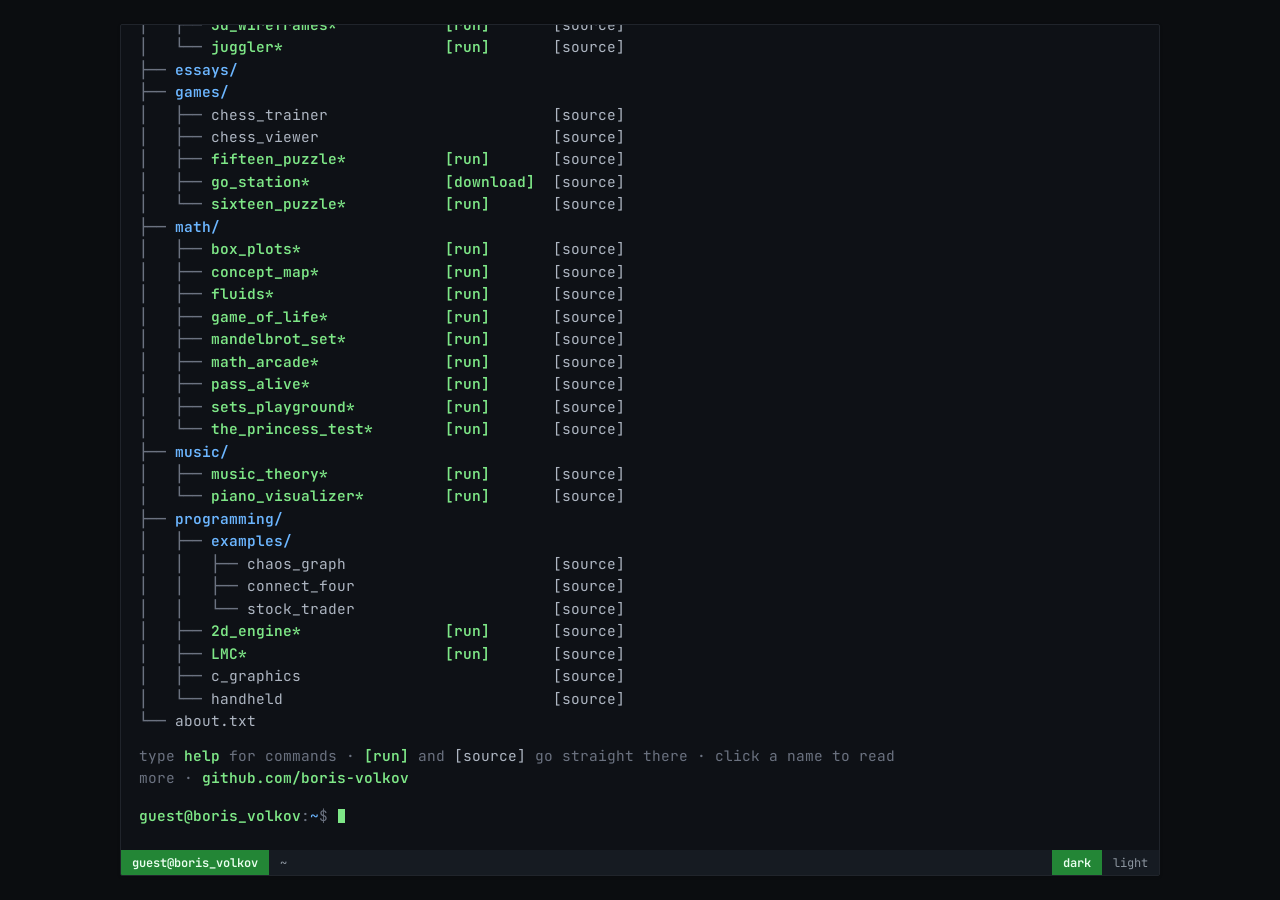
<file: index.html>
<!DOCTYPE html>
<html lang="en" data-theme="dark">
<head>
<meta charset="UTF-8">
<title>boris_volkov</title>
<meta name="viewport" content="width=device-width, initial-scale=1">
<meta name="author" content="Boris Volkov">
<meta name="description" content="Programs for practicing math, music, chess and go. Every project can be run and its source read.">

<!-- Set the theme before first paint so a returning visitor who chose the
     light look never sees a dark flash. Also marks the document as scripted,
     which is what hides the plain list below in favour of the terminal. -->
<script>
(function () {
	try {
		var t = localStorage.getItem('bv-theme');
		if (t === 'light' || t === 'dark') document.documentElement.setAttribute('data-theme', t);
	} catch (e) {}
	document.documentElement.className = 'js';
})();
</script>

<link rel="preconnect" href="https://fonts.googleapis.com">
<link rel="preconnect" href="https://fonts.gstatic.com" crossorigin>
<link href="https://fonts.googleapis.com/css2?family=JetBrains+Mono:ital,wght@0,400;0,500;0,700;1,400&display=swap" rel="stylesheet">
<link rel="stylesheet" href="style.css">
</head>
<body>

<!-- ═══════════════════════════════════════════════════════════════════
     The content.

     This mirrors Documents\GitHub on my machine: one <section> per
     category folder, one <li> per project. An <li> carrying data-dir
     is itself a directory and may hold its own <ul>, so the nesting
     goes as deep as the folder does. terminal.js reads these nodes
     into a virtual filesystem and then hides this list. With JavaScript off it stays visible and the
     page still works — so this markup, not the script, is the source of
     truth. To add a project, add an <li> here and nothing else.

       data-name     the filename it appears under
       data-summary  the short line beside it in `ls`
       data-tech     what it is written in
       data-run      where it runs — its presence makes the file
                     executable (green, marked *, `./name` works)
       data-run-label  verb for the run button, when "run" is wrong
       data-code     where the source is
     ═══════════════════════════════════════════════════════════════ -->
<main id="source">

<h1>boris_volkov</h1>
<p>Programs for practicing things worth practicing &mdash; math, music,
   chess, and the game of go. Mostly C, C++ and JavaScript.</p>

<!-- The categories are the folders in Documents\GitHub, in the order `ls`
     puts them. Underscore-prefixed folders there (_archive, _external,
     _reference) are the ones deliberately not on the site. -->
<section data-dir="art" data-desc="drawn by arithmetic">
	<h2>art</h2>
	<ul>

		<li data-name="3d_wireframes"
		    data-summary="rotating solids, drawn from scratch"
		    data-tech="c"
		    data-run="/spinning-cube/"
		    data-code="https://github.com/boris-volkov/spinning-cube">
			<h3>3d_wireframes</h3>
			<p>Rotating wireframe solids, projected and drawn from scratch &mdash; no 3D library.</p>
		</li>

		<li data-name="juggler"
		    data-summary="a figure-8 cascade under real gravity"
		    data-tech="javascript"
		    data-run="/juggler/"
		    data-code="https://github.com/boris-volkov/juggler">
			<h3>juggler</h3>
			<p>A juggler reduced to its mathematics: two paddles for hands, each riding a loop, and every throw a gravity parabola that leaves one loop tangentially and lands tangentially on the other. In a cascade the flights and the carries close into a figure-8.</p>
		</li>

	</ul>
</section>

<!-- Empty on purpose: the category exists before the writing does. -->
<section data-dir="essays" data-desc="nothing here yet">
	<h2>essays</h2>
	<ul>
	</ul>
</section>

<section data-dir="games" data-desc="things to play">
	<h2>games</h2>
	<ul>

		<li data-name="chess_trainer"
		    data-summary="positions to play against Leela"
		    data-tech="c &middot; leela"
		    data-code="https://github.com/boris-volkov/chess_trainer">
			<h3>chess_trainer</h3>
			<p>A training program built on the Leela engine: play positions against a tuned opponent instead of a wall.</p>
		</li>

		<li data-name="chess_viewer"
		    data-summary="plays through PGNs, no commentary"
		    data-tech="c &middot; sdl2"
		    data-code="https://github.com/boris-volkov/chess_viewer">
			<h3>chess_viewer</h3>
			<p>A minimal PGN viewer that plays through games on its own. After Willy Hendriks in <em>Move First, Think Later</em>: looking for good moves may not have to be guided by language, so this shows you chess without any.</p>
		</li>

		<li data-name="fifteen_puzzle"
		    data-summary="the classic sliding puzzle"
		    data-tech="javascript"
		    data-run="/fifteen_puzzle/"
		    data-code="https://github.com/boris-volkov/fifteen_puzzle">
			<h3>fifteen_puzzle</h3>
			<p>The classic fifteen-piece slide. Arrows or WASD; backtick throws a hundred random moves at it so you have something to undo.</p>
		</li>

		<li data-name="go_station"
		    data-summary="play go on OGS with a controller"
		    data-tech="c++ &middot; sdl2 &middot; windows"
		    data-run="https://github.com/boris-volkov/go_station/releases/latest"
		    data-run-label="download"
		    data-code="https://github.com/boris-volkov/go_station">
			<h3>go_station</h3>
			<p>Play go on OGS from the desktop with a game controller: correspondence games, challenges, KataGo analysis, and ~13,700 professional games to study.</p>
		</li>

		<li data-name="sixteen_puzzle"
		    data-summary="a sliding puzzle with no gap"
		    data-tech="javascript"
		    data-run="/sixteen_puzzle/"
		    data-code="https://github.com/boris-volkov/sixteen_puzzle">
			<h3>sixteen_puzzle</h3>
			<p>The sliding puzzle with no empty square. It slides because the edges wrap &mdash; and to scramble at all, they wrap with a flip, like a M&ouml;bius strip.</p>
		</li>

	</ul>
</section>

<section data-dir="math" data-desc="the reason for the rest of it">
	<h2>math</h2>
	<ul>

		<li data-name="box_plots"
		    data-summary="the shape a box plot hides"
		    data-tech="javascript"
		    data-run="/box_plots/"
		    data-code="https://github.com/boris-volkov/box_plots">
			<h3>box_plots</h3>
			<p>Drag the quartiles and the median, and a few hundred numbers rearrange themselves underneath to fit. Every histogram it draws has exactly the box plot above it &mdash; which is the trouble with box plots, since the same five numbers cover a bimodal heap and a flat spread alike.</p>
		</li>

		<li data-name="concept_map"
		    data-summary="what every idea is built on"
		    data-tech="javascript &middot; mathml"
		    data-run="/concept_map/"
		    data-code="https://github.com/boris-volkov/concept_map">
			<h3>concept_map</h3>
			<p>School mathematics from counting to calculus, as a map you can zoom around. Open a domain and it unfolds into topics, and a topic into its axioms, definitions and theorems, each joined by arrows to what it builds on. Click a concept and everything underneath it lights up &mdash; adding fractions runs back through the least common multiple all the way to counting.</p>
		</li>

		<li data-name="fluids"
		    data-summary="stir, fan and squeeze a fluid"
		    data-tech="javascript &middot; webgl2"
		    data-run="/fluids/"
		    data-code="https://github.com/boris-volkov/fluids">
			<h3>fluids</h3>
			<p>A fluid seen from above that you can stir, blow fans through, squeeze with pressure zones and box in with walls and windows, drawn by up to 150,000 particles that start out as an even grid. Every way the grid gets stretched, folded and wound into spirals is something the flow did.</p>
		</li>

		<li data-name="game_of_life"
		    data-summary="Conway's cellular automaton"
		    data-tech="javascript"
		    data-run="/game_of_life/"
		    data-code="https://github.com/boris-volkov/game_of_life">
			<h3>game_of_life</h3>
			<p>Conway's Game of Life, the most famous of the cellular automata. Every cell lives or dies by how crowded its neighbourhood is, and out of those few rules come gliders, blinkers and patterns that never settle.</p>
		</li>

		<li data-name="mandelbrot_set"
		    data-summary="click anywhere and keep zooming"
		    data-tech="javascript"
		    data-run="/mandelbrot_set/"
		    data-code="https://github.com/boris-volkov/mandelbrot_set">
			<h3>mandelbrot_set</h3>
			<p>Click anywhere on the fractal to zoom, and keep zooming &mdash; spirals, trees and galaxies all the way down, out of one tame quadratic equation.</p>
		</li>

		<li data-name="math_arcade"
		    data-summary="arithmetic drills, arcade-style"
		    data-tech="javascript"
		    data-run="https://matharcade.io/"
		    data-code="https://github.com/boris-volkov/MathArcade">
			<h3>math_arcade</h3>
			<p>Arcade-style drills for arithmetic fluency. Its own domain, its own cabinet.</p>
		</li>

		<li data-name="pass_alive"
		    data-summary="go shapes that cannot be killed"
		    data-tech="javascript &middot; python"
		    data-run="/pass_alive/"
		    data-code="https://github.com/boris-volkov/pass_alive">
			<h3>pass_alive</h3>
			<p>Every arrangement of stones in Go that stays alive even if its owner passes forever and the opponent plays on unopposed &mdash; worked out exhaustively to twelve stones. There are 74,686 of them, but only 1,819 are anything more than a smaller living shape with a spare stone stuck on. Being unkillable costs six stones in the corner, eight on the edge, ten in the middle: two stones for every board edge you can lean on.</p>
		</li>

		<li data-name="sets_playground"
		    data-summary="set operations you can see"
		    data-tech="javascript"
		    data-run="/sets/"
		    data-code="https://github.com/boris-volkov/sets">
			<h3>sets_playground</h3>
			<p>A visual explorer for set operations &mdash; unions, intersections and complements you can see.</p>
		</li>

		<li data-name="the_princess_test"
		    data-summary="a logic puzzle in six tests"
		    data-tech="javascript"
		    data-run="/the_princess_test/"
		    data-code="https://github.com/boris-volkov/the_princess_test">
			<h3>the_princess_test</h3>
			<p>A logic puzzle found in a book and built into a program: learn the rules of a number game, then try to pass the six tests. Expect it to take hours.</p>
		</li>

	</ul>
</section>

<section data-dir="music" data-desc="for a MIDI keyboard">
	<h2>music</h2>
	<ul>

		<li data-name="music_theory"
		    data-summary="ear training over a MIDI keyboard"
		    data-tech="javascript &middot; web_midi"
		    data-run="/music/"
		    data-code="https://github.com/boris-volkov/music">
			<h3>music_theory</h3>
			<p>Ear and theory training that listens to a MIDI keyboard plugged into the browser.</p>
		</li>

		<li data-name="piano_visualizer"
		    data-summary="watch what your hands are doing"
		    data-tech="javascript &middot; web_midi"
		    data-run="/piano-visualizer/"
		    data-code="https://github.com/boris-volkov/piano-visualizer">
			<h3>piano_visualizer</h3>
			<p>Watch what your hands are doing: live visualisation of a MIDI keyboard as you play it.</p>
		</li>

	</ul>
</section>

<section data-dir="programming" data-desc="how the machine works">
	<h2>programming</h2>
	<ul>

		<!-- A directory inside a directory; cd into it like any other. -->
		<li data-dir="examples" data-desc="small programs to read">
			<h3>examples</h3>
			<ul>

				<li data-name="chaos_graph"
				    data-summary="the bifurcation diagram, plotted"
				    data-tech="python &middot; matplotlib"
				    data-code="https://github.com/boris-volkov/chaos_graph">
					<h3>chaos_graph</h3>
					<p>Plots the bifurcation diagram &mdash; orderly in places, indistinguishable from random in others, from one simple iterated rule.</p>
				</li>

				<li data-name="connect_four"
				    data-summary="connect four in unicode blocks"
				    data-tech="python &middot; terminal"
				    data-code="https://github.com/boris-volkov/connect_four">
					<h3>connect_four</h3>
					<p>Connect four in the terminal, drawn with coloured unicode blocks. Full-screen the terminal and raise the font size and it starts to look like a real board.</p>
				</li>

				<li data-name="stock_trader"
				    data-summary="a deliberately silly trading sim"
				    data-tech="python &middot; terminal"
				    data-code="https://github.com/boris-volkov/stock_trader">
					<h3>stock_trader</h3>
					<p>One company, ten thousand dollars, rent due monthly, coin-flip prices. At year's end it tells you what the perfect run would have earned.</p>
				</li>

			</ul>
		</li>

		<li data-name="2d_engine"
		    data-summary="jetpack platformer, no library"
		    data-tech="javascript"
		    data-run="/2d_engine/"
		    data-code="https://github.com/boris-volkov/2d_engine">
			<h3>2d_engine</h3>
			<p>A little robot that jets around, jumps several times over and throws a ball. Platformer engine written straight onto a canvas, no library.</p>
		</li>

		<li data-name="LMC"
		    data-summary="a CPU you can step through"
		    data-tech="javascript &middot; react"
		    data-run="/LMC/"
		    data-code="https://github.com/boris-volkov/LMC">
			<h3>LMC</h3>
			<p>A working Little Man Computer. Write assembly, watch it assemble into numbered mailboxes, then step through one instruction at a time and see the accumulator and program counter move. The whole machine fits on one screen, so nothing about it is hidden.</p>
		</li>

		<li data-name="c_graphics"
		    data-summary="rasterising with no window system"
		    data-tech="c"
		    data-code="https://github.com/boris-volkov/Cgraphics">
			<h3>c_graphics</h3>
			<p>A headless graphics library: rasterising and writing out images with no windowing system involved.</p>
		</li>

		<li data-name="handheld"
		    data-summary="a computer built for math practice"
		    data-tech="c++ &middot; embedded"
		    data-code="https://github.com/boris-volkov/handheld">
			<h3>handheld</h3>
			<p>A purpose-built handheld computer for math practice &mdash; the hardware and the software that runs on it.</p>
		</li>

	</ul>
</section>

<section data-file="about.txt" data-summary="what this is">
	<h2>about.txt</h2>
	<p>Programs for practicing things worth practicing &mdash; math, music,
	   chess, and the game of go. Mostly C, C++ and JavaScript, and mostly
	   written to be used rather than looked at.</p>
	<p>The directories here are the directories on my machine. This page is
	   a window onto that folder, so what you see is what is actually there.</p>
	<p>Everything has two doors. The files marked * you can start right now,
	   in this browser: type ./name or just click one. The rest you download
	   or build. Either way the source is one command away &mdash; code
	   &lt;name&gt; opens it.</p>
	<p>No frameworks, no build step, no analytics, no cookie banner. This
	   page is one HTML file, one stylesheet and one script, and the list of
	   programs is plain markup inside the HTML.</p>
	<p>Type help for the commands, or ls -R to print the whole tree again.</p>
</section>

</main>

<!-- ═══════════════════════════════════════════════════════════════════
     The terminal.

     Empty chrome; terminal.js fills the scrollback and the reader.
     Nothing in here is content, so it costs a no-script visitor nothing.
     ═══════════════════════════════════════════════════════════════ -->
<div class="page" id="term" hidden>
	<div class="frame">
		<div class="screen">

			<h1 class="sr-only">boris_volkov &mdash; programs for practicing math, music, chess and go</h1>

			<div class="tbody" id="tbody">
				<div class="content">
					<div id="log" role="log" aria-live="polite"></div>
					<div class="prompt" id="promptline"><span class="seg-prompt-user" id="p-user"></span><span class="seg-sym">:</span><span class="seg-prompt-path" id="p-path"></span><span class="seg-sym">$ </span><span id="p-input"></span><span class="cursor" aria-hidden="true"></span><input id="cli" class="cli" aria-label="terminal input" autocomplete="off" autocapitalize="off" autocorrect="off" spellcheck="false"></div>
				</div>
			</div>

			<div class="status">
				<div class="status-side"><span class="chip" id="s-brand"></span><span class="status-path" id="s-path"></span></div>
				<div class="status-side"><button type="button" class="thbtn" data-set-theme="dark">dark</button><button type="button" class="thbtn" data-set-theme="light">light</button></div>
			</div>

			<div class="reader" id="reader" tabindex="-1" hidden>
				<div class="reader-scroll" id="reader-scroll">
					<div class="reader-col">
						<div class="reader-kicker" id="r-kicker"></div>
						<h2 class="reader-title" id="r-title"></h2>
						<div class="reader-meta" id="r-meta"></div>
						<div class="reader-rule"></div>
						<div id="r-body"></div>
						<div class="actions" id="r-actions"></div>
						<div class="reader-hint" id="r-hint"></div>
					</div>
				</div>
				<div class="status">
					<div class="status-side"><span class="chip chip-mode">NORMAL</span><span class="status-path" id="r-file"></span></div>
					<div class="status-side"><button type="button" class="back" id="r-back">:q &lsaquo; back</button></div>
				</div>
			</div>

		</div>
	</div>
</div>

<script src="terminal.js"></script>
</body>
</html>
</file>
<file: style.css>
/* ------------------------------------------------------------------
   boris_volkov — landing page

   A UNIX terminal. The projects are files in it: three directories,
   nineteen programs, and an about.txt. Anything you can start in this
   browser is an executable — green, marked with a *, and `./name` runs
   it. Anything you can only read is a plain file.

   Two looks, dark and light, switched from the modeline and remembered
   in localStorage. Every colour in both is a custom property, so the
   switch is a single attribute on <html> and nothing repaints twice.
   ------------------------------------------------------------------ */

:root {
	--mono: 'JetBrains Mono', ui-monospace, SFMono-Regular, Menlo,
	        Consolas, 'Courier New', monospace;

	--status-h: 25px;
	--screen-w: 1040px;
	--gutter:   24px;
}

/* Dark is the default look: modern flat, no glow, no scanlines. Roles
   rather than hues — `dir`, `file`, `exec` — so the light palette can
   answer each one with whatever colour paper wants. */
:root,
:root[data-theme="dark"] {
	--page:       #0b0d10;
	--screen:     #0e1116;
	--border:     #20242b;

	--base:       #d6dbe2;
	--dim:        #6b7280;
	--dir:        #6cb6ff;
	--file:       #aeb6c2;
	--heading:    #d2a8ff;
	--meta:       #6b7280;
	--path:       #6cb6ff;
	--sym:        #6b7280;
	--error:      #ff7b72;
	--quote:      #8a93a0;
	--accent:     #7ee787;   /* also: executables, and the cursor */
	--cursor:     #7ee787;

	--status-bg:  #161b22;
	--status-fg:  #8b949e;
	--chip-bg:    #238636;
	--chip-fg:    #eafff0;
}

/* Paper. */
:root[data-theme="light"] {
	--page:       #dcd8cc;
	--screen:     #f5f2e9;
	--border:     #d6d0c0;

	--base:       #33302a;
	--dim:        #8a8472;
	--dir:        #1f6fb2;
	--file:       #33302a;
	--heading:    #7a4ca6;
	--meta:       #8a8472;
	--path:       #1f6fb2;
	--sym:        #a39c88;
	--error:      #b3402e;
	--quote:      #7a7464;
	--accent:     #4f7a28;
	--cursor:     #33302a;

	--status-bg:  #2b2b28;
	--status-fg:  #cfc9ba;
	--chip-bg:    #f5f2e9;
	--chip-fg:    #2b2b28;
}

* { box-sizing: border-box; }

html, body {
	margin: 0;
	height: 100%;
	background: var(--page);
}

.sr-only {
	position: absolute;
	width: 1px; height: 1px;
	margin: -1px; padding: 0;
	overflow: hidden;
	clip-path: inset(50%);
	white-space: nowrap;
}

/* ── the machine ─────────────────────────────────────────────────── */

.page {
	min-height: 100dvh;
	display: flex;
	justify-content: center;
	align-items: stretch;
	padding: var(--gutter);
	background: var(--page);
	font-family: var(--mono);
}

.frame {
	position: relative;
	display: flex;
	flex-direction: column;
	width: 100%;
	max-width: var(--screen-w);
	height: calc(100dvh - var(--gutter) * 2);
}

/* Fixed to the viewport with the scrollback moving inside it, the way a
   real terminal window behaves — the page itself never scrolls. */
.screen {
	position: relative;
	display: flex;
	flex-direction: column;
	flex: 1 1 auto;
	overflow: hidden;
	background: var(--screen);
	color: var(--base);
	font-size: 14.5px;
	border: 1px solid var(--border);
	border-radius: 2px;
	box-shadow: 0 1px 3px rgba(0, 0, 0, .18);
}

.tbody {
	flex: 1 1 auto;
	overflow: auto;
	padding: 16px 18px 22px;
}

.content {
	max-width: 88ch;
	min-height: 100%;
}

.tbody::-webkit-scrollbar { width: 10px; height: 10px; }
.tbody::-webkit-scrollbar-thumb { background: rgba(127,127,127,.22); border-radius: 7px; }
.tbody::-webkit-scrollbar-track { background: transparent; }
.tbody { scrollbar-width: thin; scrollbar-color: rgba(127,127,127,.22) transparent; }

/* ── scrollback ──────────────────────────────────────────────────── */

/* Output holds its own spacing: `pre` everywhere, because the tree
   connectors and the aligned description column are made of literal
   spaces and collapse into nonsense otherwise. */
.row        { white-space: pre; line-height: 1.55; }
.row.blank  { height: 0.82em; }
.row.prose  { white-space: pre-wrap; line-height: 1.78; max-width: 70ch; }

/* Messages — banners, errors, echoes — are sentences, not layout, so
   they may wrap. On a desktop they still sit on one line; on a phone
   they fold instead of pushing the terminal sideways. */
.row.wrap   { white-space: pre-wrap; }

.seg-dim         { color: var(--dim); }
.seg-text        { color: var(--base); }
.seg-dir         { color: var(--dir); font-weight: 600; }
.seg-file        { color: var(--file); }
.seg-exec        { color: var(--accent); font-weight: 600; }
.seg-heading     { color: var(--heading); font-weight: 700; letter-spacing: .01em; }
.seg-desc,
.seg-meta        { color: var(--meta); font-style: italic; }
.seg-quote       { color: var(--quote); font-style: italic; }
.seg-accent      { color: var(--accent); font-weight: 600; }
.seg-error       { color: var(--error); font-weight: 600; }
.seg-sym         { color: var(--sym); }
.seg-prompt-user { color: var(--accent); font-weight: 600; }
.seg-prompt-path { color: var(--path); }

/* The button rail on the right of every file row. Bracketed like a
   curses control, and coloured by weight: run is the green of the
   executables it belongs to, source is quieter. */
.seg-run { color: var(--accent); font-weight: 600; }
.seg-src { color: var(--file); }

.row a { text-decoration: none; }

.clk { cursor: pointer; transition: filter .1s ease; }
.clk:hover { text-decoration: underline; filter: brightness(1.3); }

.row a:focus-visible {
	outline: 1px solid var(--accent);
	outline-offset: 1px;
}

/* ── the prompt ──────────────────────────────────────────────────── */

/* A real <input>, invisible, laid over styled text. The input takes the
   keystrokes; the spans behind it do all the colouring, which no single
   input could. The caret is hidden and this block stands in for it. */
.prompt {
	position: relative;
	white-space: pre;
	line-height: 1.6;
	margin-top: 3px;
}

.cli {
	position: absolute;
	inset: 0;
	width: 100%;
	height: 100%;
	opacity: 0;
	border: 0;
	padding: 0;
	margin: 0;
	background: transparent;
	color: transparent;
	font: inherit;
	outline: none;
	caret-color: transparent;
}

#p-input { color: var(--base); }

.cursor {
	display: inline-block;
	width: 0.5em;
	height: 1.02em;
	background: var(--cursor);
	vertical-align: -2px;
	margin-left: 1px;
	animation: blink 1.05s steps(1) infinite;
}

@keyframes blink { 0%, 49% { opacity: 1 } 50%, 100% { opacity: 0 } }

/* ── modeline ────────────────────────────────────────────────────── */

.status {
	display: flex;
	align-items: center;
	justify-content: space-between;
	height: var(--status-h);
	flex: 0 0 auto;
	font-size: 12px;
	background: var(--status-bg);
	color: var(--status-fg);
	user-select: none;
	overflow: hidden;
}

.status-side {
	display: flex;
	align-items: center;
	height: 100%;
	min-width: 0;
}

.status-side:last-child { flex: 0 0 auto; }

/* Reverse-video blocks, full height, like vi's or tmux's. */
.chip {
	display: flex;
	align-items: center;
	height: 100%;
	padding: 0 11px;
	font-weight: 600;
	white-space: nowrap;
	background: var(--chip-bg);
	color: var(--chip-fg);
}

.chip-mode { font-weight: 700; letter-spacing: .04em; }

.status-path {
	display: flex;
	align-items: center;
	height: 100%;
	padding: 0 11px;
	white-space: nowrap;
	overflow: hidden;
	text-overflow: ellipsis;
	color: var(--status-fg);
}

.thbtn,
.back {
	display: flex;
	align-items: center;
	height: 100%;
	padding: 0 11px;
	border: 0;
	background: transparent;
	color: var(--status-fg);
	font: inherit;
	cursor: pointer;
	transition: filter .1s ease;
}

.thbtn:hover,
.back:hover { text-decoration: underline; filter: brightness(1.3); }

.thbtn.active {
	background: var(--chip-bg);
	color: var(--chip-fg);
	font-weight: 600;
}

.back {
	padding: 0 12px;
	font-weight: 600;
	background: var(--chip-bg);
	color: var(--chip-fg);
}

.thbtn:focus-visible,
.back:focus-visible {
	outline: 2px solid var(--accent);
	outline-offset: -2px;
}

/* ── the reader ──────────────────────────────────────────────────── */

/* A vim buffer over the shell: the project's man page. Where an essay
   would end in a signature, a program ends in its two doors. */
.reader {
	position: absolute;
	inset: 0;
	z-index: 5;
	display: flex;
	flex-direction: column;
	background: var(--screen);
	outline: none;
}

.reader[hidden] { display: none; }

.reader-scroll {
	flex: 1 1 auto;
	overflow: auto;
	padding: 40px 28px 56px;
}

.reader-col {
	max-width: 70ch;
	margin: 0 auto;
}

.reader-kicker {
	color: var(--meta);
	font-size: .82em;
	letter-spacing: .06em;
	text-transform: uppercase;
	margin: 0 0 14px;
}

.reader-title {
	color: var(--heading);
	font-size: 1.65em;
	font-weight: 700;
	line-height: 1.22;
	letter-spacing: .01em;
	margin: 0 0 11px;
}

.reader-meta {
	color: var(--meta);
	font-style: italic;
	font-size: .92em;
	margin: 0 0 20px;
}

.reader-rule {
	height: 1px;
	background: var(--border);
	margin: 0 0 28px;
}

.reader p {
	color: var(--base);
	line-height: 1.85;
	font-size: 1.02em;
	margin: 0 0 1.2em;
}

.reader blockquote {
	color: var(--quote);
	font-style: italic;
	line-height: 1.85;
	font-size: 1.02em;
	margin: 0 0 1.2em;
	padding-left: 16px;
	border-left: 2px solid var(--border);
}

/* The doors. Bracketed like a curses button, because that is what the
   rest of the page has trained the eye to read. */
.actions {
	display: flex;
	flex-wrap: wrap;
	gap: 10px;
	margin-top: 26px;
}

.actions a {
	padding: 7px 16px;
	border: 1px solid var(--border);
	color: var(--base);
	text-decoration: none;
	font-size: .95em;
	transition: background .12s ease, border-color .12s ease, color .12s ease;
}

.actions a.run {
	border-color: var(--accent);
	color: var(--accent);
	font-weight: 600;
}

.actions a:hover,
.actions a:focus-visible {
	background: var(--accent);
	border-color: var(--accent);
	color: var(--screen);
	outline: none;
}

/* What you would have typed to get here — the buttons teach the shell. */
.reader-hint {
	margin-top: 16px;
	color: var(--dim);
	font-size: .85em;
	white-space: pre-wrap;
}

/* ── narrow screens ──────────────────────────────────────────────── */

/* A phone has no room for the description column, and the terminal
   should not make you scroll sideways to read a filename. The columns
   collapse; the tree, the names, the * and — above all — the buttons
   stay, because they are the point of the row.

   Everything dropped here is padding made of literal spaces, so the
   gap before the buttons has to come back as a margin instead. */
@media (max-width: 700px) {
	.row .seg-pad,
	.row .seg-desc,
	.row .seg-gap,
	.row .seg-runpad { display: none; }

	.row .seg-run { margin-left: 1.5ch; }

	/* A 17px line is a fine thing to click and a poor thing to tap. Rows
	   carrying buttons open up and the buttons take padding, so each is a
	   comfortable target without neighbouring rows' hit areas overlapping
	   — which is why the row has to grow first, and the padding second. */
	.row:has(a.seg-run),
	.row:has(a.seg-src) { line-height: 2.6; }

	.row .seg-run,
	.row .seg-src { padding: 5px 6px; }
}

@media (max-width: 640px) {
	.page   { padding: 0; }
	.frame  { height: 100dvh; }
	.screen { border: 0; border-radius: 0; font-size: 13px; }
	.tbody  { padding: 12px 12px 18px; }
	.reader-scroll { padding: 28px 16px 40px; }
}

/* ── the page without JavaScript ─────────────────────────────────── */

/* terminal.js hides this and shows the terminal. If it never arrives,
   this is the site: the same nineteen programs, as a plain list. */
#source {
	max-width: 46rem;
	margin: 0 auto;
	padding: 3rem 1.5rem 5rem;
	color: var(--base);
	font-family: var(--mono);
	line-height: 1.6;
}

#source h1 { font-size: 2rem; margin: 0 0 .75rem; }
#source h2 { font-size: 1rem; color: var(--dir); margin: 2.5rem 0 .5rem; }
#source h3 { font-size: .95rem; color: var(--accent); margin: 1.25rem 0 .25rem; }
#source ul { list-style: none; padding: 0; }
#source p  { margin: 0 0 .5rem; color: var(--base); }
#source > p { color: var(--dim); }
</file>
